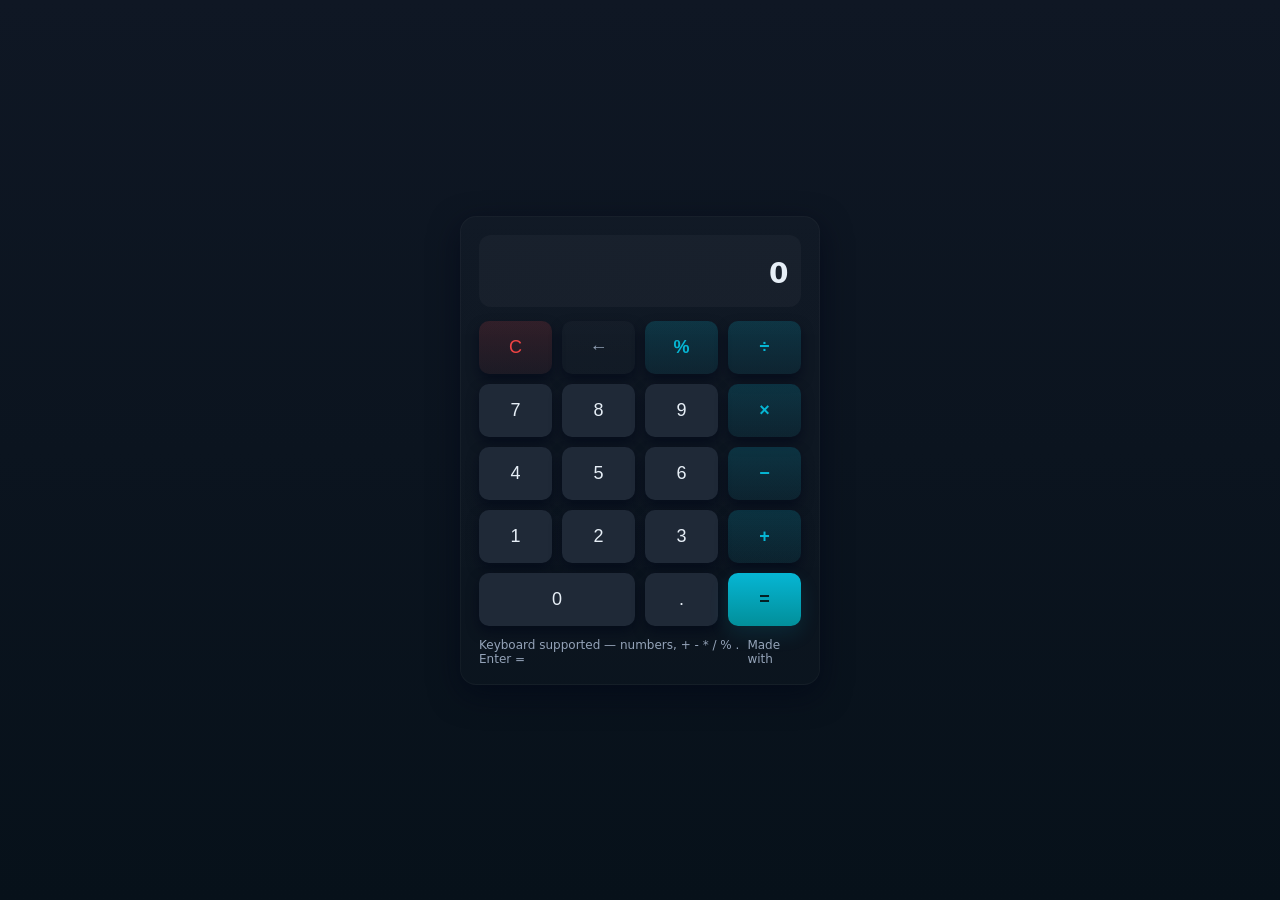
<file: index.html>
<!doctype html>
<html lang="en">
<head>
  <meta charset="utf-8" />
  <meta name="viewport" content="width=device-width, initial-scale=1" />
  <title>Calculator</title>
  <style>
    :root{
      --bg:#0f1724;
      --panel:#111827;
      --accent:#06b6d4;
      --muted:#94a3b8;
      --glass: rgba(255,255,255,0.03);
      --btn:#1f2937;
      --danger:#ef4444;
      font-family: Inter, system-ui, -apple-system, 'Segoe UI', Roboto, 'Helvetica Neue', Arial;
    }
    *{box-sizing:border-box}
    html,body{height:100%;}
    body{
      margin:0;
      display:flex;
      align-items:center;
      justify-content:center;
      padding:24px;
      background: linear-gradient(180deg,var(--bg), #07111a);
      color:#e6eef6;
    }

    .calculator{
      width:360px;
      max-width:100%;
      background: linear-gradient(180deg, rgba(255,255,255,0.02), rgba(255,255,255,0.01));
      border-radius:16px;
      padding:18px;
      box-shadow: 0 10px 30px rgba(2,6,23,0.6);
      border:1px solid rgba(255,255,255,0.03);
    }

    .screen{
      background:var(--glass);
      border-radius:12px;
      padding:12px;
      min-height:72px;
      display:flex;
      flex-direction:column;
      justify-content:center;
      gap:6px;
      margin-bottom:14px;
      overflow:hidden;
    }
    .history{
      font-size:12px;
      color:var(--muted);
      white-space:nowrap;
      overflow:hidden;
      text-overflow:ellipsis;
    }
    .output{
      font-size:28px;
      font-weight:600;
      text-align:right;
      letter-spacing:0.6px;
      word-break:break-all;
    }

    .keys{
      display:grid;
      grid-template-columns: repeat(4,1fr);
      gap:10px;
    }

    button{
      background:var(--btn);
      border: none;
      padding:16px;
      border-radius:10px;
      font-size:18px;
      color:inherit;
      cursor:pointer;
      box-shadow: 0 6px 12px rgba(2,6,23,0.6);
      transition: transform 0.08s ease, box-shadow 0.08s ease;
      user-select:none;
    }
    button:active{ transform: translateY(1px); }

    .span-2{ grid-column: span 2; }
    .op{ background: linear-gradient(180deg, rgba(6,182,212,0.18), rgba(6,182,212,0.08)); color:var(--accent); font-weight:600; }
    .equals{ background: linear-gradient(180deg,#06b6d4,#028f9a); color:#042024; font-weight:700; box-shadow: 0 8px 20px rgba(6,182,212,0.12); }
    .clear{ background: linear-gradient(180deg, rgba(239,68,68,0.15), rgba(239,68,68,0.06)); color:var(--danger); }
    .del{ background: linear-gradient(180deg, rgba(255,255,255,0.02), rgba(255,255,255,0.01)); color:var(--muted); }

    .footer{ margin-top:12px; font-size:12px; color:var(--muted); display:flex; justify-content:space-between; align-items:center; }

    @media (max-width:420px){
      .calculator{ width:100%; }
      .output{ font-size:24px; }
      button{ padding:14px; font-size:16px; }
    }

  </style>
</head>
<body>
  <div class="calculator" role="application" aria-label="Calculator">
    <div class="screen">
      <div class="history" id="history" aria-live="polite"></div>
      <div class="output" id="output">0</div>
    </div>

    <div class="keys">
      <button class="clear" id="clear">C</button>
      <button class="del" id="del">←</button>
      <button class="op" data-value="%">%</button>
      <button class="op" data-value="/">÷</button>

      <button data-value="7">7</button>
      <button data-value="8">8</button>
      <button data-value="9">9</button>
      <button class="op" data-value="*">×</button>

      <button data-value="4">4</button>
      <button data-value="5">5</button>
      <button data-value="6">6</button>
      <button class="op" data-value="-">−</button>

      <button data-value="1">1</button>
      <button data-value="2">2</button>
      <button data-value="3">3</button>
      <button class="op" data-value="+">+</button>

      <button data-value="0" class="span-2">0</button>
      <button data-value=".">.</button>
      <button class="equals" id="equals">=</button>
    </div>

    <div class="footer">
      <div>Keyboard supported — numbers, + - * / % . Enter =</div>
      <div>Made with </div>
    </div>
  </div>

  <script>
    (function(){
      const outputEl = document.getElementById('output');
      const historyEl = document.getElementById('history');
      const keys = document.querySelectorAll('[data-value]');
      const clearBtn = document.getElementById('clear');
      const delBtn = document.getElementById('del');
      const eqBtn = document.getElementById('equals');

      let expression = '';
      let lastResult = null;

      function refresh(){
        outputEl.textContent = expression || '0';
        historyEl.textContent = lastResult !== null ? 'Ans: ' + String(lastResult) : '';
      }

      // allow only certain characters when evaluating
      function safeEval(expr){
        // disallow letters and other weird chars
        if(/[^0-9+\-*/().%\s]/.test(expr)) throw new Error('Invalid characters');
        // replace unicode multiplication/division signs if any
        expr = expr.replace(/×/g,'*').replace(/÷/g,'/').replace(/−/g,'-');
        // prevent expressions like "2++2"? JS can handle but it's okay.
        return Function('return (' + expr + ')')();
      }

      keys.forEach(btn => {
        btn.addEventListener('click', ()=>{
          const val = btn.dataset.value;
          // If user clicked percent sign, convert to /100 when evaluating
          expression += val;
          refresh();
        })
      });

      clearBtn.addEventListener('click', ()=>{
        expression = '';
        lastResult = null;
        refresh();
      });

      delBtn.addEventListener('click', ()=>{
        expression = expression.slice(0,-1);
        refresh();
      });

      eqBtn.addEventListener('click', compute);

      function compute(){
        if(!expression) return;
        try{
          // handle percent by replacing e.g. "50%" => "(50/100)"
          // simple replace: convert occurrences of number% into (number/100)
          let expr = expression.replace(/(\d+(?:\.\d+)?)%/g, '($1/100)');
          const val = safeEval(expr);
          lastResult = val;
          expression = String(val);
          refresh();
        }catch(e){
          outputEl.textContent = 'Error';
        }
      }

      // keyboard support
      window.addEventListener('keydown', (ev)=>{
        const key = ev.key;
        if((/^[0-9]$/).test(key)){
          expression += key; refresh(); return;
        }
        if(key === '.') { expression += key; refresh(); return; }
        if(key === 'Enter' || key === '='){ ev.preventDefault(); compute(); return; }
        if(key === 'Backspace'){ expression = expression.slice(0,-1); refresh(); return; }
        if(key === 'Escape'){ expression = ''; lastResult = null; refresh(); return; }
        if(['+','-','*','/','%','(',')'].includes(key)){ expression += key; refresh(); return; }
      });

      // small UX: prevent text selection while clicking repeatedly
      document.querySelectorAll('button').forEach(b=>b.onmousedown = e=>e.preventDefault());

      refresh();
    })();
  </script>
</body>
</html>
</file>
